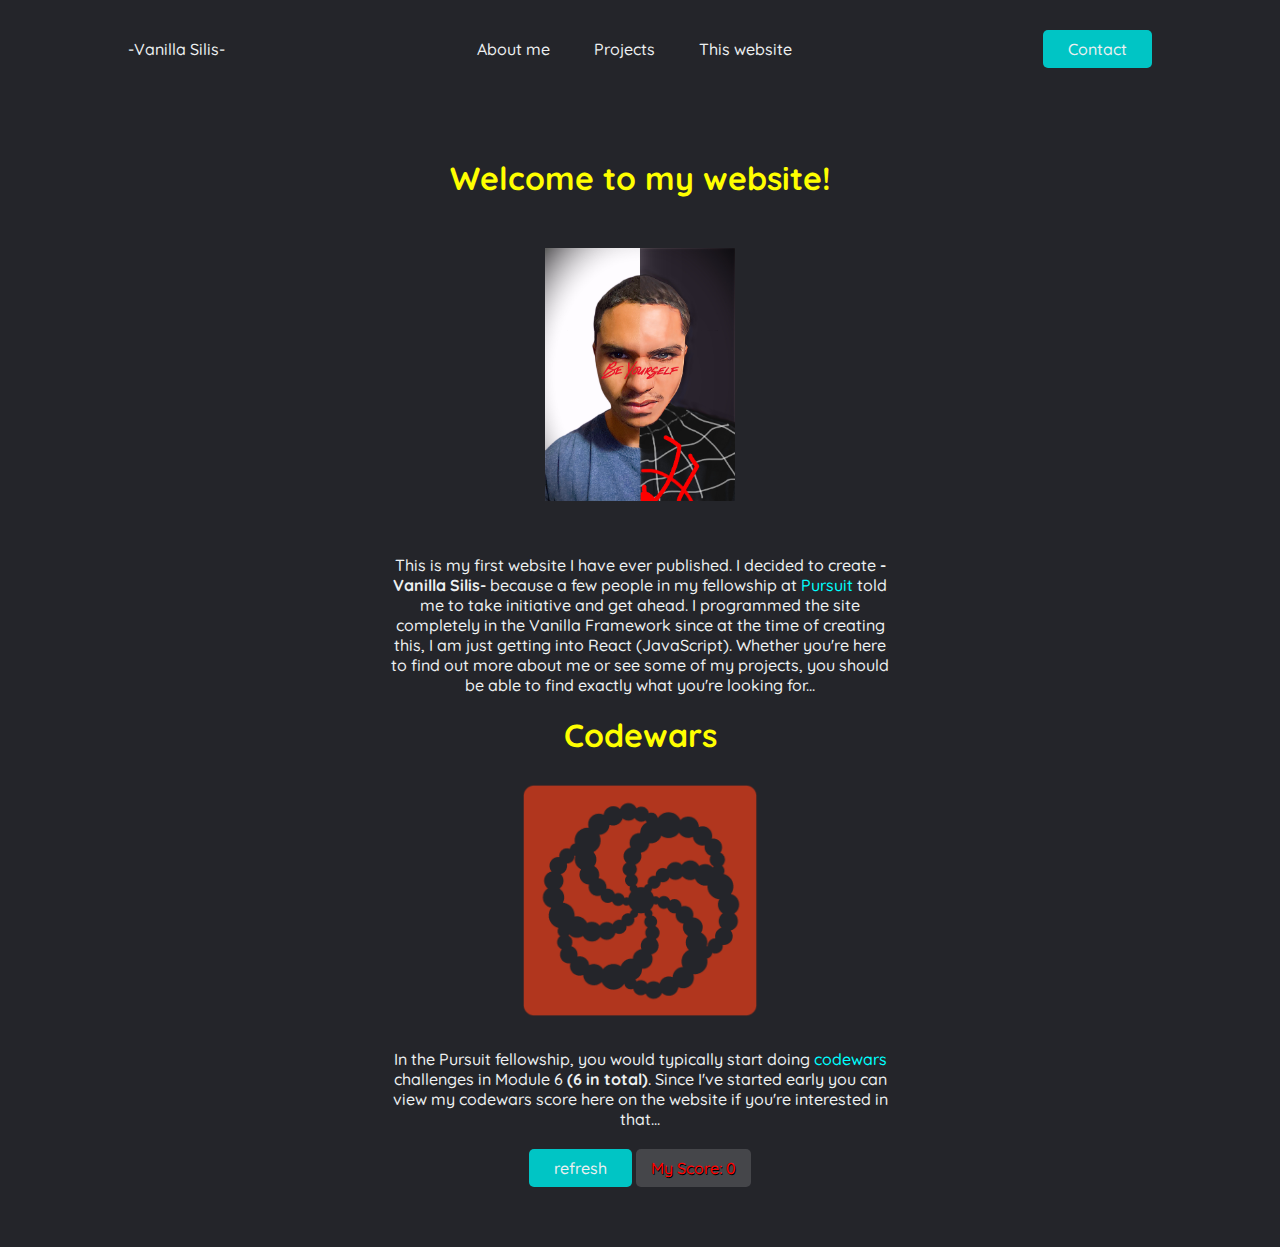
<file: index.html>
<!DOCTYPE html>
<html lang="en">
<head>
    <meta charset="UTF-8">
    <meta http-equiv="X-UA-Compatible" content="IE=edge">
    <meta name="viewport" content="width=device-width, initial-scale=1.0">
    <title>Vanilla Silis</title>
    <link rel="stylesheet" href="style.css">
</head>
<body>
    <header>
        <a class="logo" src="" alt="logo">-Vanilla Silis-</a>
        <nav>
            <ul class="nav-links">
                <li><a href="#">About me</a></li>
                <li><a href="#">Projects</a></li>
                <li><a href="#">This website</a></li>
            </ul>
        </nav>
        <a class="cta" href="#"><button>Contact</button></a>
    </header>

    <div class="main-body">
        <h1>Welcome to my website!</h1>
        <img src="Profile Picture.jpg" id="pic1">
        <br>

        <p id="paragraph1">
            This is my first website I have ever published. I decided to create <b>-Vanilla Silis-</b> because a few people in my fellowship at 
            <a href="https://www.pursuit.org" target="_blank">Pursuit</a> told me to take initiative and get ahead.
            I programmed the site completely in the Vanilla Framework since at the time of creating this, I am just getting into React (JavaScript).
            Whether you're here to find out more about me or see some of my projects, you should be able to find exactly what you're looking for...
        </p>

        <br>

        <h1>Codewars</h1>
        <img src="codewars logo.png" id="pic2">

        <p id="paragraph2">
            In the Pursuit fellowship, you would typically start doing <a href="https://codewars.com" target="_blank">codewars</a> 
            challenges in Module 6 <b>(6 in total)</b>. Since I've started early you can view my codewars score here on the website if you're
            interested in that...
        </p>

        <br>

        <button id="codewars-refresh">refresh</button>
        <label id="codewars-score-label">My Score: 0</label>
    </div>
    <script src="index.js"></script>
</body>
</html>
</file>
<file: style.css>
@import url('https://fonts.googleapis.com/css2?family=Quicksand:wght@500&display=swap');

*
{
    box-sizing: border-box;
    margin: 0;
    padding: 0;
    background-color: #24252A;
}

li, a, button
{
    font-family: "Quicksand";
    font-weight: 500;
    font-size: 16px;
    color:#edf0f1;
    text-decoration: none;
}

header
{
    display:flex;
    justify-content: space-between;
    align-items: center;
    padding: 30px 10%;
}

.logo
{
    cursor: pointer;
    transition: all 0.3s ease 0s;
}

.logo:hover
{
    color: yellow;
    font-size: 115%;
}

.nav-links
{
    list-style: none;
}

.nav-links li
{
    display:inline-block;
    padding: 0px 20px;
}

.nav-links li a 
{
    transition: all 0.3s ease 0s;
}

.nav-links li a:hover
{
    color:aqua;
}

button
{
    background-color:rgb(0, 197, 197);
    padding: 9px 25px;
    border: none;
    border-radius: 5px;
    cursor: pointer;
    transition: all 1s ease 0s;
}

button:hover
{
    /* background-color: rgb(172, 172, 0); */
    text-shadow: 1px 1px 0px #0000008e;
}

.main-body
{
    padding: 60px;
    font-family: "Quicksand";
    font-weight: 500;
    text-decoration: none;
    text-align:center;
}

.main-body a
{
    color:aqua;
    transition: all 0.3s ease 0s;
}

.main-body a:hover
{
    color:yellow;
}

.main-body h1
{
    color: yellow;
}

.main-body p
{
    color:#edf0f1;
    justify-content: center;
    padding: 0px 28%;
}

#pic1
{
    max-width: 25%;
    height: auto;
    padding: 50px;
}

#pic2
{
    max-width: 25%;
    height: auto;
    padding: 25px;
}

#codewars-score-label
{
    padding: 9px 15px;
    border-radius: 5px;
    background-color: rgba(255, 255, 255, 0.151);
    color:rgb(255, 0, 0);
    text-shadow: 0.5px 0.5px rgb(0, 0, 0);
}
</file>
